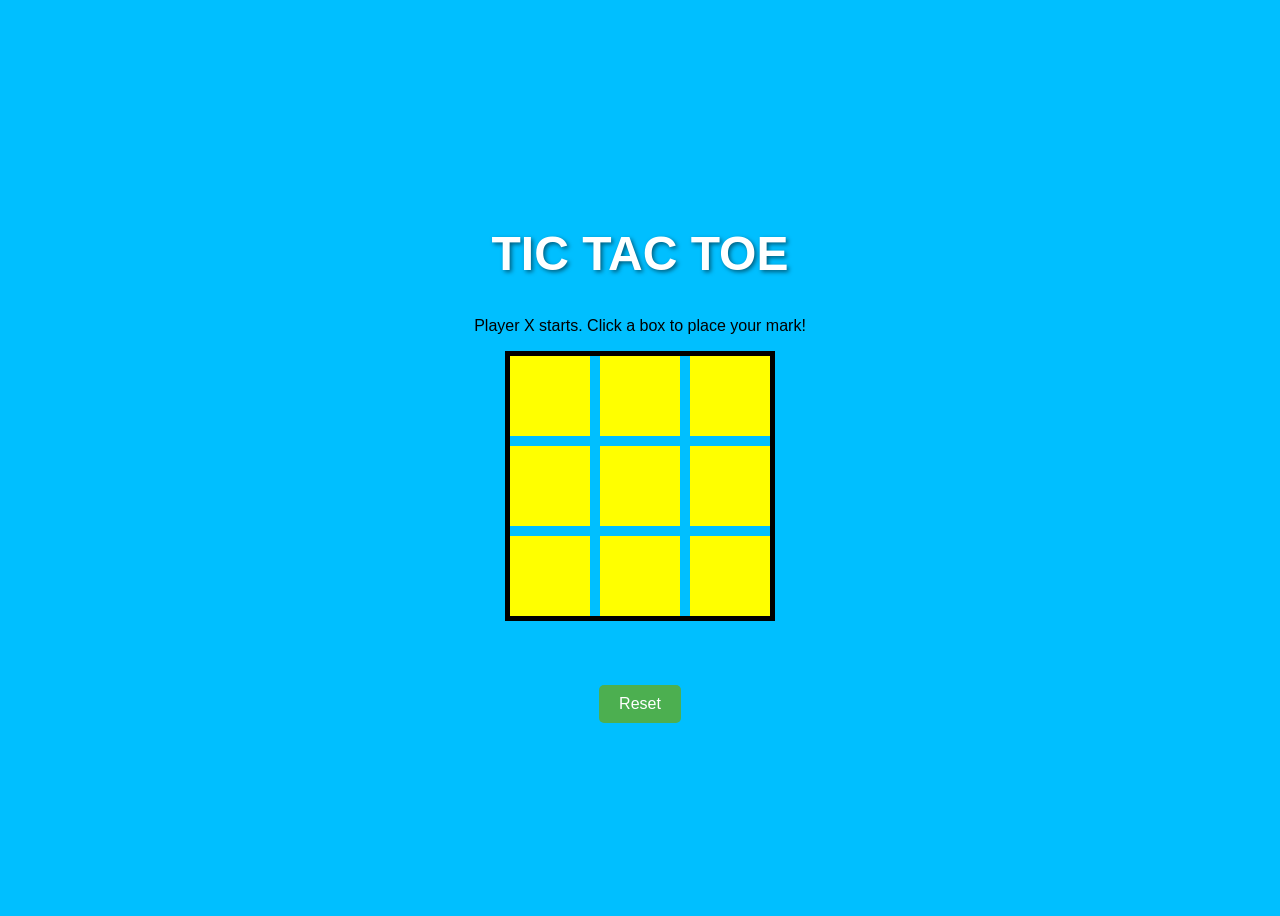
<file: index.html>
<!DOCTYPE html>
<html lang="en">
<head>
    <meta charset="UTF-8">
    <meta name="viewport" content="width=device-width, initial-scale=1.0">
    <title>Tic-Tac-Toe</title>
    <link rel="stylesheet" href="style.css">
    <div class="game-container">
        <h1>TIC TAC TOE</h1>
        <p>Player X starts. Click a box to place your mark!</p>
        <div class="game-board">
            <div class="box" data-cell-index="0"></div>
            <div class="box" data-cell-index="1"></div>
            <div class="box" data-cell-index="2"></div>
            <div class="box" data-cell-index="3"></div>
            <div class="box" data-cell-index="4"></div>
            <div class="box" data-cell-index="5"></div>
            <div class="box" data-cell-index="6"></div>
            <div class="box" data-cell-index="7"></div>
            <div class="box" data-cell-index="8"></div>
        </div>
        <div class="message">
            <p id="message"></p>
        </div>
        <button id="reset-btn">Reset</button>
    </div>
    <script src="script.js"></script>
</body>
</html>
</file>
<file: style.css>
body {
  display: flex;
  justify-content: center;
  align-items: center;
  height: 100vh;
  font-family: Arial, sans-serif;
  background-color: deepskyblue;
}
h1 {
  font-size: 48px; 
  color: white; 
  text-shadow: 2px 2px 4px rgba(0, 0, 0, 0.5); 
  margin-bottom: 20px; 
  font-family: 'Arial Black', sans-serif; 
  text-align: center; 
}


.game-container {
  display: flex;
  flex-direction: column;
  align-items: center;
}

.game-board {
  display: grid;
  grid-template-columns: repeat(3, 80px);
  grid-gap: 10px;
  border: 5px solid black;
}

.box {
  width: 80px;
  height: 80px;
  display: flex;
  justify-content: center;
  align-items: center;
  font-size: 36px;
  cursor: pointer;
  background-color: yellow;
  transition: background-color 0.3s;
}

.box:hover {
  background-color: #f2f200;
}

.message {
  font-size: 24px;
  margin-top: 20px;
  font-weight: bold;
}

#reset-btn {
  padding: 10px 20px;
  background-color: #4CAF50;
  color: white;
  border: none;
  cursor: pointer;
  margin-top: 20px; 
  font-size: 16px; 
  border-radius: 5px; 
}

#reset-btn:hover {
  background-color: #45a049;
}
</file>
<file: stylet.css>
body {
  display: flex;
  justify-content: center;
  align-items: center;
  height: 100vh;
  font-family: Arial, sans-serif;
  background-color: deepskyblue;
}
h1 {
  font-size: 48px; 
  color: white; 
  text-shadow: 2px 2px 4px rgba(0, 0, 0, 0.5); 
  margin-bottom: 20px; 
  font-family: 'Arial Black', sans-serif; 
  text-align: center; 
}


.game-container {
  display: flex;
  flex-direction: column;
  align-items: center;
}

.game-board {
  display: grid;
  grid-template-columns: repeat(3, 80px);
  grid-gap: 10px;
  border: 5px solid black;
}

.box {
  width: 80px;
  height: 80px;
  display: flex;
  justify-content: center;
  align-items: center;
  font-size: 36px;
  cursor: pointer;
  background-color: yellow;
  transition: background-color 0.3s;
}

.box:hover {
  background-color: #f2f200;
}

.message {
  font-size: 24px;
  margin-top: 20px;
  font-weight: bold;
}

#reset-btn {
  padding: 10px 20px;
  background-color: #4CAF50;
  color: white;
  border: none;
  cursor: pointer;
  margin-top: 20px; 
  font-size: 16px; 
  border-radius: 5px; 
}

#reset-btn:hover {
  background-color: #45a049;
}
</file>
